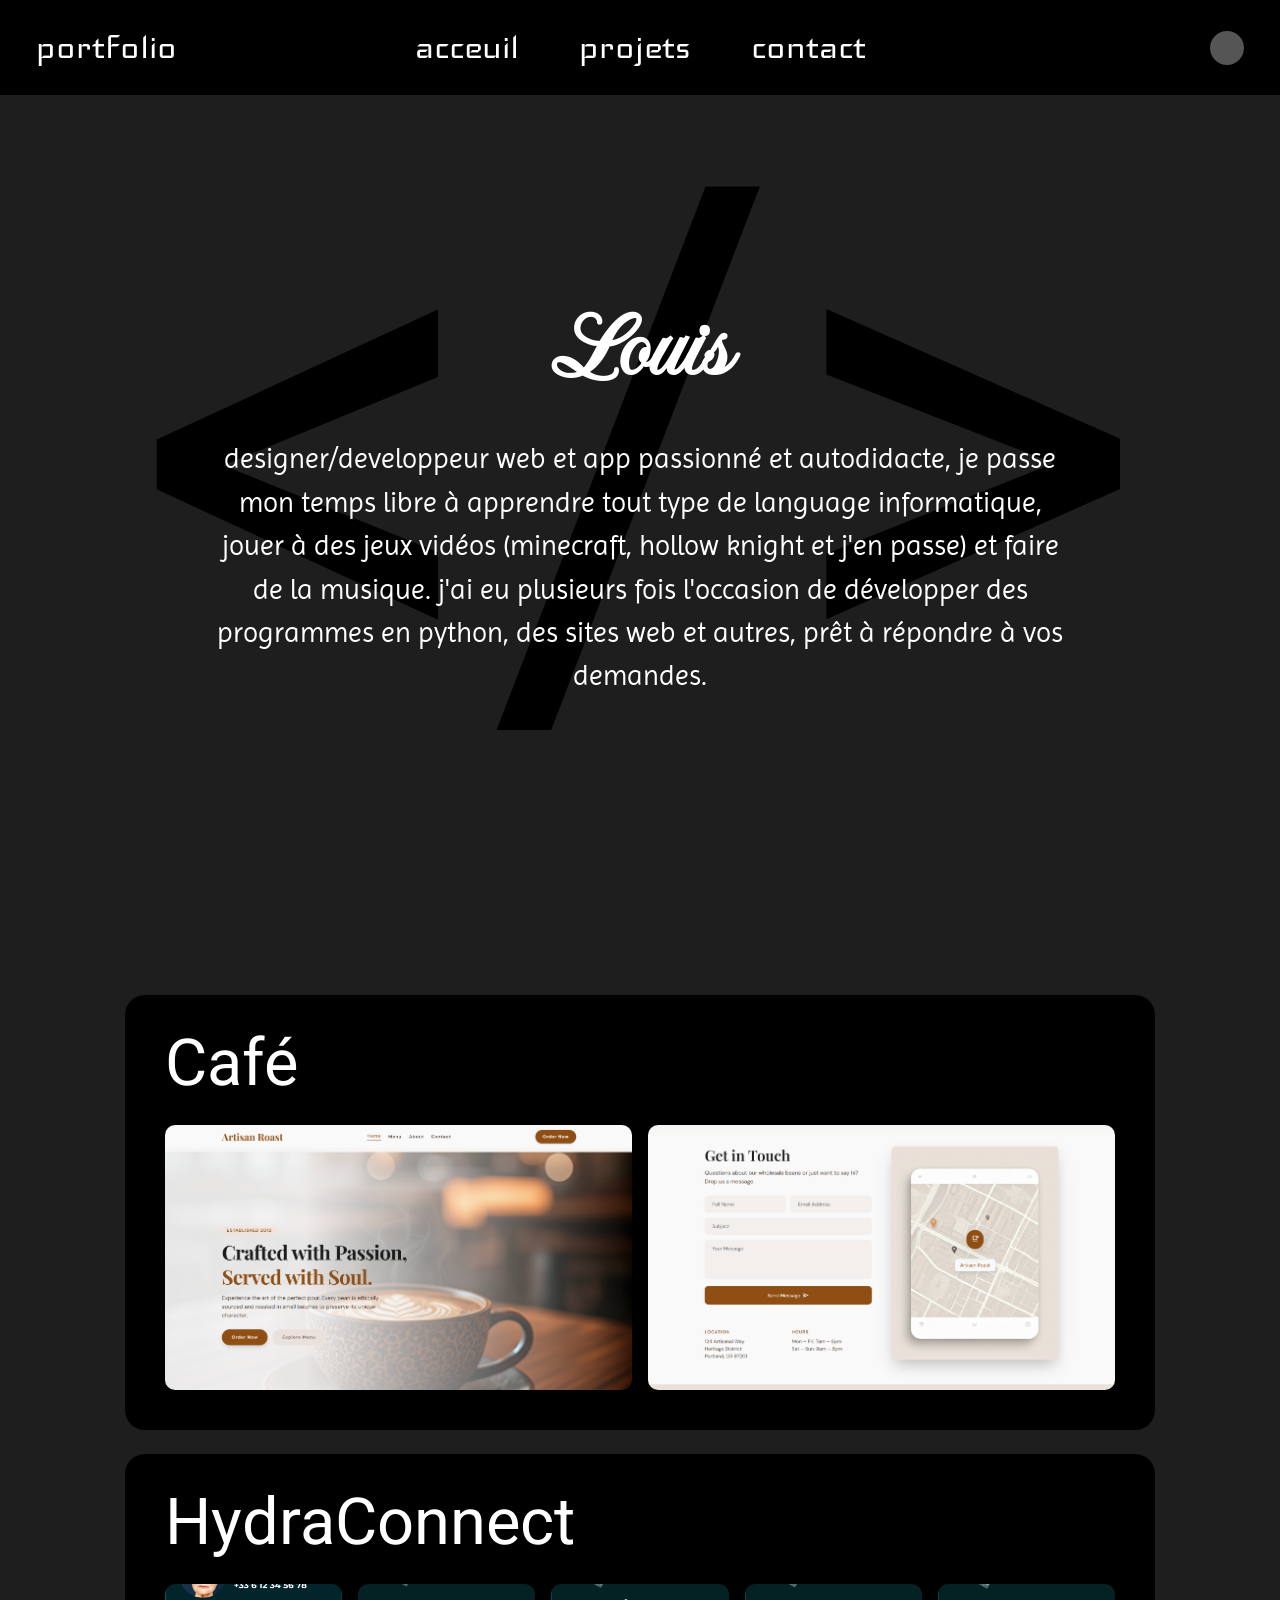
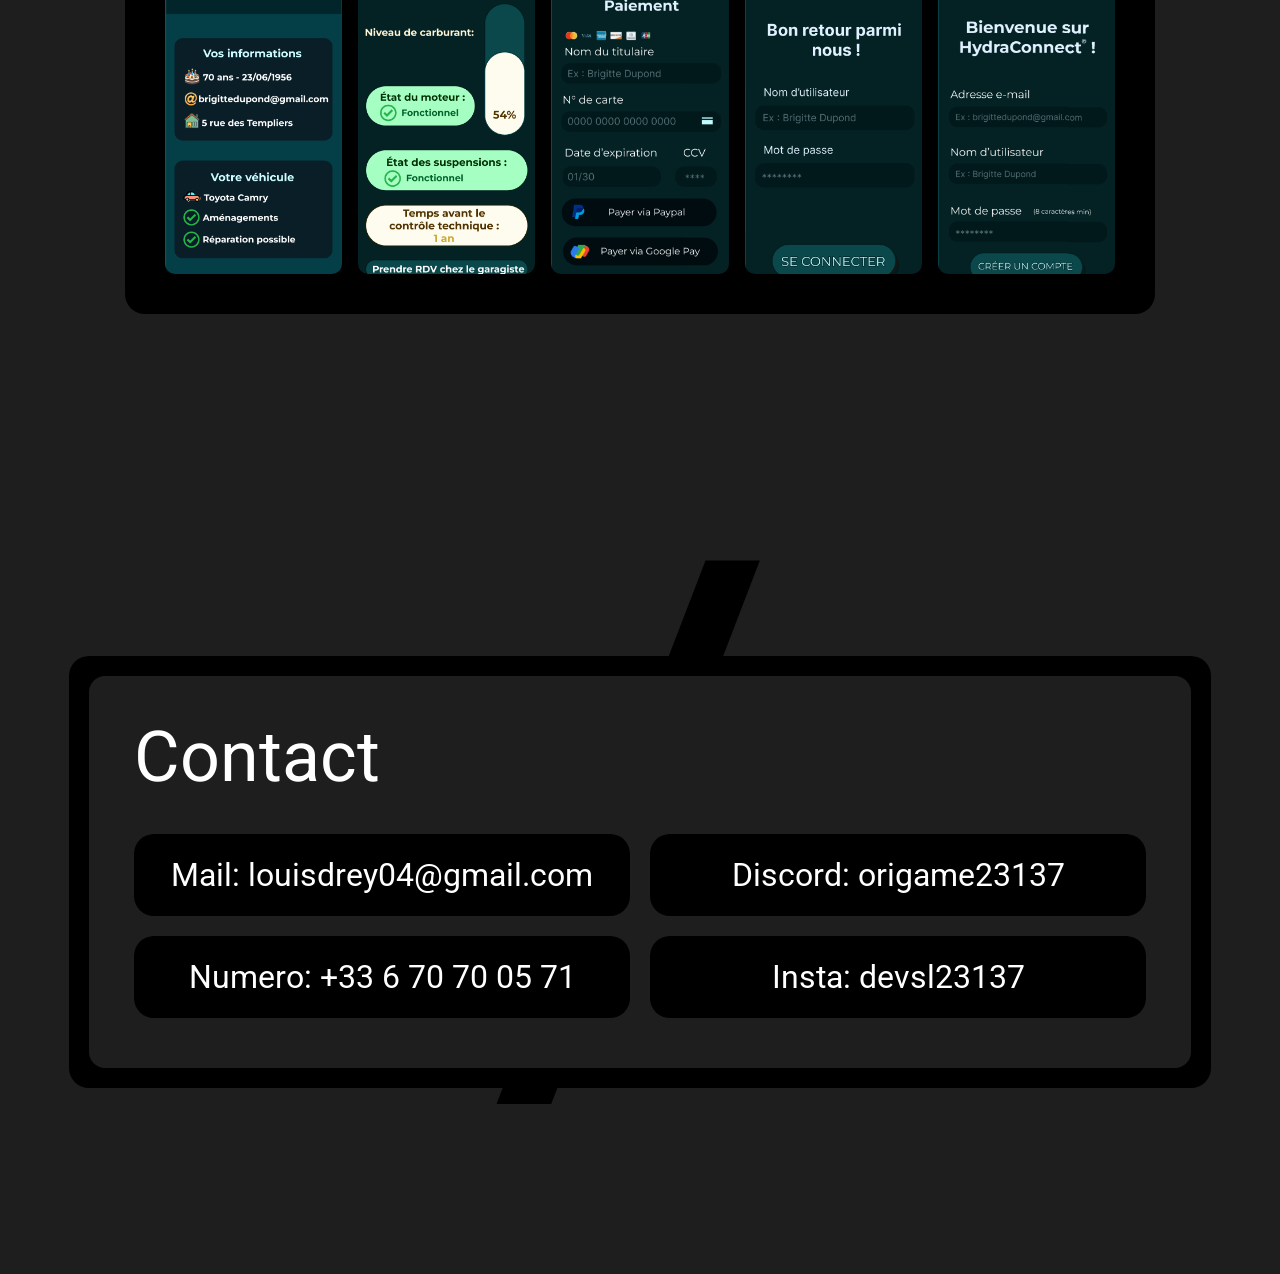
<file: index.html>
<!doctype html>
<html lang="fr">
  <head>
    <meta charset="UTF-8" />
    <meta name="viewport" content="width=device-width, initial-scale=1.0" />
    <title>Portfolio — Louis</title>
    <link rel="preconnect" href="https://fonts.googleapis.com" />
    <link rel="preconnect" href="https://fonts.gstatic.com" crossorigin />
    <link
      href="https://fonts.googleapis.com/css2?family=Iceland&family=Imperial+Script&family=Imprima&family=Roboto&display=swap"
      rel="stylesheet"
    />
    <style>
      *,
      *::before,
      *::after {
        box-sizing: border-box;
        margin: 0;
        padding: 0;
      }

      :root {
        --bg: #1e1e1e;
        --black: #000;
        --white: #fff;
        --nav-h: 95px;
      }

      html {
        scroll-behavior: smooth;
      }

      body {
        background: var(--bg);
        color: var(--white);
        font-family: "Roboto", sans-serif;
        overflow-x: hidden;
      }

      /* ── NAV ── */
      nav {
        position: fixed;
        top: 0;
        left: 0;
        right: 0;
        height: var(--nav-h);
        background: var(--black);
        display: flex;
        align-items: center;
        padding: 0 36px;
        z-index: 100;
      }

      .nav-logo {
        font-family: "Iceland", sans-serif;
        font-size: 40px;
        color: var(--white);
        text-decoration: none;
      }

      .nav-links {
        display: flex;
        gap: 60px;
        position: absolute;
        left: 50%;
        transform: translateX(-50%);
      }

      .nav-links a {
        font-family: "Iceland", sans-serif;
        font-size: 40px;
        color: var(--white);
        text-decoration: none;
        transition: opacity 0.2s;
      }

      .nav-links a:hover {
        opacity: 0.7;
      }

      .nav-avatar {
        width: 34px;
        height: 34px;
        border-radius: 50%;
        background: #555;
        margin-left: auto;
      }

      /* ── PAGES ── */
      section {
        min-height: 100vh;
        padding-top: var(--nav-h);
        position: relative;
        overflow: hidden;
      }

      /* background </> watermark */
      section::before {
        content: "</>";
        position: absolute;
        font-family: "Roboto", sans-serif;
        font-size: clamp(300px, 55vw, 850px);
        color: var(--black);
        left: 50%;
        top: var(--nav-h);
        transform: translateX(-50%);
        pointer-events: none;
        user-select: none;
        line-height: 1;
        white-space: nowrap;
      }

      /* ── ACCUEIL ── */
      #accueil {
        display: flex;
        flex-direction: column;
        align-items: center;
        justify-content: center;
        text-align: center;
        padding-left: 212px;
        padding-right: 212px;
      }

      #accueil h1 {
        font-family: "Imperial Script", cursive;
        font-size: 100px;
        line-height: 1;
        margin-bottom: 40px;
        position: relative;
        z-index: 1;
      }

      #accueil p {
        font-family: "Imprima", sans-serif;
        font-size: 28px;
        line-height: 1.55;
        max-width: 900px;
        position: relative;
        z-index: 1;
      }

      /* ── PROJETS ── */
      #projets {
        padding-left: 125px;
        padding-right: 125px;
        padding-bottom: 60px;
        display: flex;
        flex-direction: column;
        gap: 24px;
      }

      #projets::before {
        display: none;
      }

      .projet-card {
        background: var(--black);
        border-radius: 20px;
        overflow: hidden;
        padding: 30px 40px 40px;
      }

      .projet-card h2 {
        font-family: "Roboto", sans-serif;
        font-size: 65px;
        font-weight: 400;
        margin-bottom: 24px;
      }

      .projet-screenshots {
        display: flex;
        gap: 16px;
      }

      .projet-screenshots img {
        border-radius: 10px;
        object-fit: cover;
        flex: 1;
        max-height: 290px;
        width: 0;
      }

      /* ── CONTACT ── */
      #contact {
        display: flex;
        align-items: center;
        justify-content: center;
      }

      .contact-outer {
        background: var(--black);
        border-radius: 20px;
        padding: 20px;
        width: calc(100% - 138px);
        position: relative;
        z-index: 1;
      }

      .contact-inner {
        background: var(--bg);
        border-radius: 16px;
        padding: 40px 45px 50px;
      }

      .contact-inner h2 {
        font-family: "Roboto", sans-serif;
        font-size: 70px;
        font-weight: 400;
        margin-bottom: 36px;
      }

      .contact-grid {
        display: grid;
        grid-template-columns: 1fr 1fr;
        gap: 20px;
      }

      .contact-item {
        background: var(--black);
        border-radius: 20px;
        padding: 22px 30px;
        font-size: 32px;
        text-align: center;
      }

      /* ── RESPONSIVE ── */
      @media (max-width: 900px) {
        #accueil {
          padding-left: 24px;
          padding-right: 24px;
        }
        #accueil h1 {
          font-size: 70px;
        }
        #accueil p {
          font-size: 20px;
        }

        nav {
          padding: 0 20px;
        }
        .nav-links {
          gap: 30px;
        }
        .nav-links a {
          font-size: 28px;
        }
        .nav-logo {
          font-size: 28px;
        }

        #projets {
          padding-left: 20px;
          padding-right: 20px;
        }
        .projet-card h2 {
          font-size: 42px;
        }
        .projet-screenshots {
          flex-wrap: wrap;
        }
        .projet-screenshots img {
          width: calc(50% - 8px);
          flex: none;
        }

        .contact-outer {
          width: calc(100% - 40px);
        }
        .contact-inner h2 {
          font-size: 48px;
        }
        .contact-item {
          font-size: 20px;
        }
        .contact-grid {
          grid-template-columns: 1fr;
        }
      }
    </style>
  </head>
  <body>
    <!-- NAV -->
    <nav>
      <a href="#accueil" class="nav-logo">portfolio</a>
      <div class="nav-links">
        <a href="#accueil">acceuil</a>
        <a href="#projets">projets</a>
        <a href="#contact">contact</a>
      </div>
      <div class="nav-avatar"></div>
    </nav>

    <!-- ACCUEIL -->
    <section id="accueil">
      <h1>Louis</h1>
      <p>
        designer/developpeur web et app passionné et autodidacte, je passe mon
        temps libre à apprendre tout type de language informatique, jouer à des
        jeux vidéos (minecraft, hollow knight et j'en passe) et faire de la
        musique. j'ai eu plusieurs fois l'occasion de développer des programmes
        en python, des sites web et autres, prêt à répondre à vos demandes.
      </p>
    </section>

    <!-- PROJETS -->
    <section id="projets">
      <!-- Café -->
      <div class="projet-card">
        <h2>Café</h2>
        <div class="projet-screenshots">
          <img src="café1.png" alt="Café projet screenshot 1" />
          <img src="café2.png" alt="Café projet screenshot 2" />
        </div>
      </div>

      <!-- HydraConnect -->
      <div class="projet-card">
        <h2>HydraConnect</h2>
        <div class="projet-screenshots">
          <img src="hydraconnect1.png" alt="HydraConnect screenshot 1" />
          <img src="hydraconnect2.png" alt="HydraConnect screenshot 2" />
          <img src="hydraconnect3.png" alt="HydraConnect screenshot 3" />
          <img src="hydraconnect4.png" alt="HydraConnect screenshot 4" />
          <img src="hydraconnect5.png" alt="HydraConnect screenshot 5" />
        </div>
      </div>
    </section>

    <!-- CONTACT -->
    <section id="contact">
      <div class="contact-outer">
        <div class="contact-inner">
          <h2>Contact</h2>
          <div class="contact-grid">
            <div class="contact-item">Mail: louisdrey04@gmail.com</div>
            <div class="contact-item">Discord: origame23137</div>
            <div class="contact-item">Numero: +33 6 70 70 05 71</div>
            <div class="contact-item">Insta: devsl23137</div>
          </div>
        </div>
      </div>
    </section>
  </body>
</html>
</file>
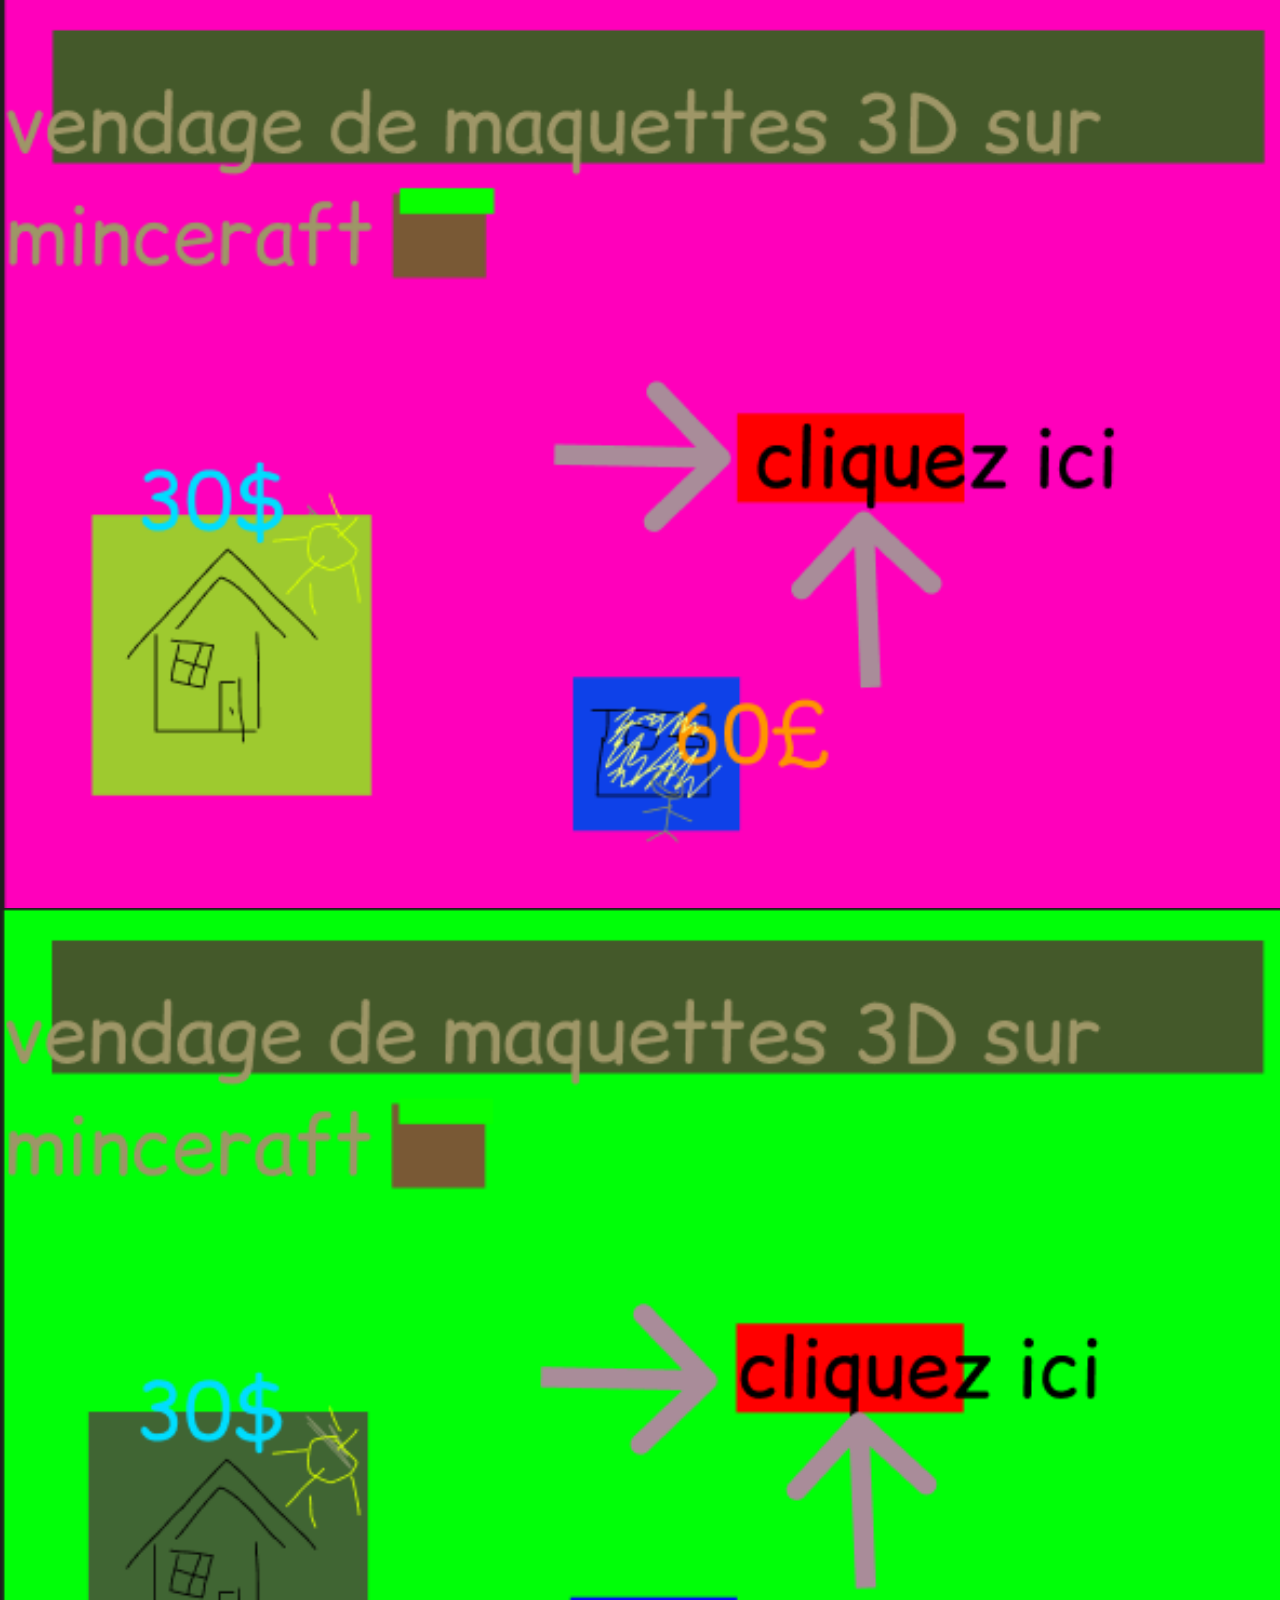
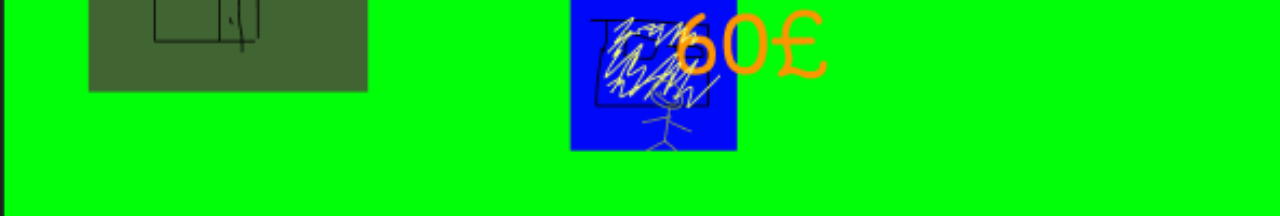
<file: chepa/index.html>
<!doctype html>
<html>
  <head>
    <title>idk</title>

    <style>
      body {
        margin: 0;
      }

      img {
        width: 100%;
        display: block;
      }
    </style>
  </head>

  <body>
    <img src="Capture d'écran 2026-06-26 160240.png" />

    <img src="Capture d'écran 2026-06-26 160251.png" />
  </body>
</html>
</file>
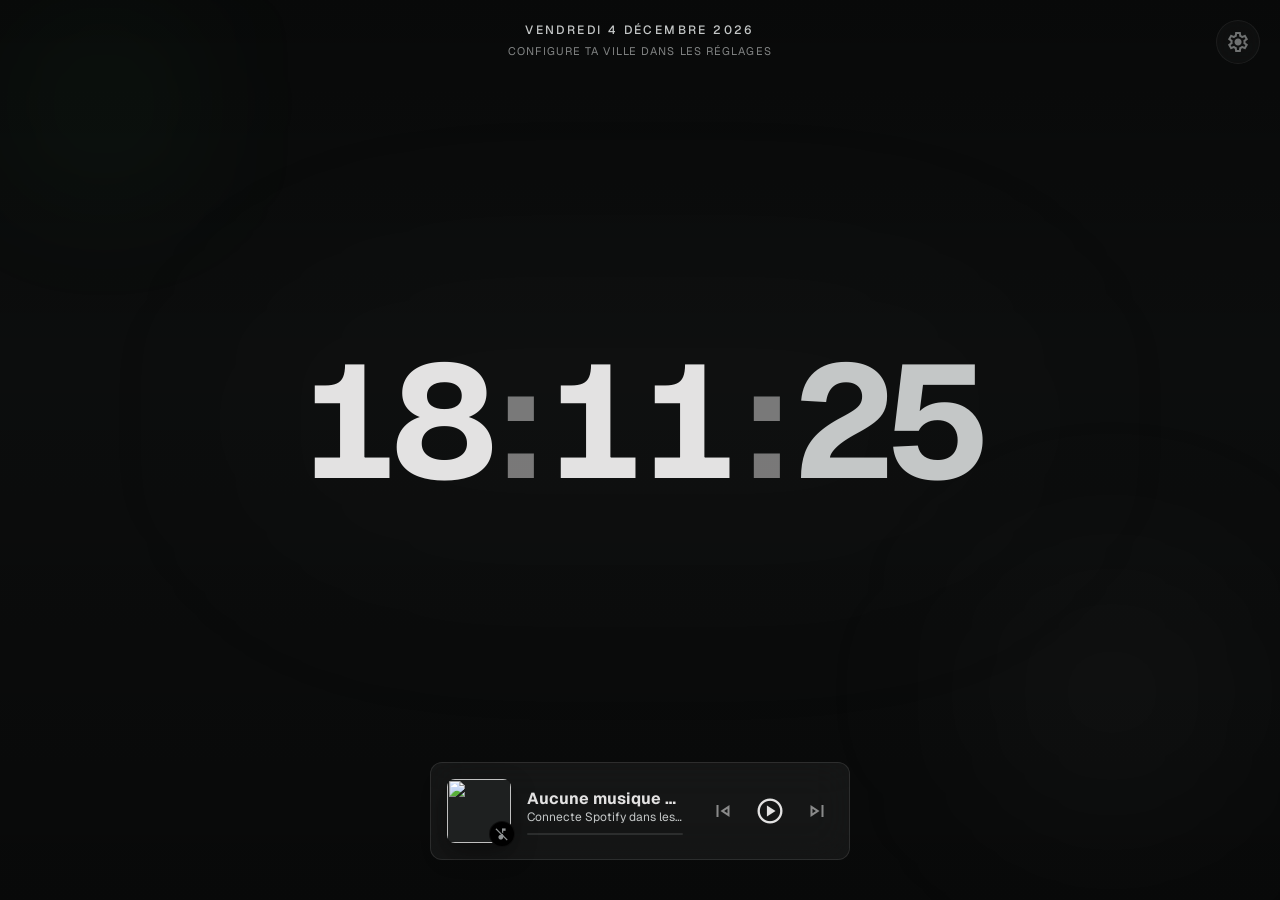
<file: clock/index.html>
<!DOCTYPE html>
<html lang="fr" class="dark">
<head>
<meta charset="utf-8" />
<meta name="viewport" content="width=device-width, initial-scale=1.0, viewport-fit=cover" />
<title>Dashboard Horloge</title>

<!-- Polices -->
<link rel="preconnect" href="https://fonts.googleapis.com" />
<link href="https://fonts.googleapis.com/css2?family=Geist:wght@100..900&display=swap" rel="stylesheet" />
<link href="https://fonts.googleapis.com/css2?family=Material+Symbols+Outlined:wght,FILL@100..700,0..1&display=block" rel="stylesheet" />

<link rel="stylesheet" href="style.css" />
</head>
<body>

<!-- Fond d'écran personnalisable + overlay de lisibilité -->
<div id="wallpaper" class="wallpaper" aria-hidden="true"></div>
<div class="wallpaper-overlay" aria-hidden="true"></div>

<!-- Bouton d'accès aux réglages (coin haut-droit) -->
<button id="settings-toggle" class="settings-toggle" type="button" aria-haspopup="dialog" aria-expanded="false" aria-controls="settings-panel" title="Réglages">
    <span class="material-symbols-outlined">settings</span>
</button>

<!-- Panneau de réglages -->
<aside id="settings-panel" class="settings-panel" role="dialog" aria-label="Réglages du fond d'écran" aria-hidden="true">
    <h2 class="settings-title">Fond d'écran</h2>

    <label class="settings-file-label" for="wallpaper-input">
        <span class="material-symbols-outlined">image</span>
        Choisir une image
    </label>
    <input type="file" id="wallpaper-input" accept="image/*" class="sr-only" />

    <button id="wallpaper-reset" type="button" class="settings-reset-btn">
        <span class="material-symbols-outlined">restart_alt</span>
        Rétablir le fond par défaut
    </button>

    <p id="wallpaper-status" class="settings-status" role="status" aria-live="polite"></p>

    <hr class="settings-divider" />

    <h2 class="settings-title">Météo</h2>
    <label class="settings-hint" for="weather-city-input">
        Ville affichée sous la date (ex. Colmar)
    </label>
    <div class="weather-input-row">
        <input type="text" id="weather-city-input" class="weather-city-input" placeholder="Ville…" />
        <button id="weather-city-save" type="button" class="weather-city-save-btn" title="Enregistrer" aria-label="Enregistrer la ville">
            <span class="material-symbols-outlined">check</span>
        </button>
    </div>
    <p id="weather-status" class="settings-status" role="status" aria-live="polite"></p>

    <hr class="settings-divider" />

    <h2 class="settings-title">Spotify</h2>
    <p class="settings-hint">
        Connecte ton compte Spotify pour afficher la musique en cours de lecture.
    </p>
    <button id="spotify-connect" type="button" class="settings-reset-btn">
        <span class="material-symbols-outlined">link</span>
        <span id="spotify-connect-label">Connecter Spotify</span>
    </button>
</aside>

<!-- En-tête : date courante -->
<header class="top-bar">
    <div class="top-bar-info">
        <h1 id="current-date" class="current-date">Chargement…</h1>
        <p id="weather-line" class="weather-line">Configure ta ville dans les réglages</p>
    </div>
</header>

<!-- Contenu principal : horloge -->
<main class="clock-main">
    <div class="clock-wrapper">
        <div class="clock-glow" aria-hidden="true"></div>
        <div class="clock-display" role="timer" aria-label="Heure actuelle">
            <span id="hours">00</span>
            <span class="clock-separator" aria-hidden="true">:</span>
            <span id="minutes">00</span>
            <span class="clock-separator" aria-hidden="true">:</span>
            <span id="seconds" class="clock-seconds">00</span>
        </div>
    </div>
</main>

<!-- Pied de page : widget Spotify -->
<footer class="bottom-bar">
    <div id="spotify-card" class="spotify-card">
        <div class="spotify-art-wrapper">
            <img id="spotify-art" class="spotify-art" src="" alt="" />
            <div class="spotify-badge">
                <span id="spotify-badge-icon" class="material-symbols-outlined spotify-badge-icon">music_note</span>
            </div>
        </div>

        <div class="spotify-info">
            <span id="song-title" class="song-title">Aucune musique en cours</span>
            <span id="artist-name" class="artist-name">Connecte Spotify dans les réglages</span>
            <div class="progress-track">
                <div id="playback-progress" class="progress-fill" style="width:0%"></div>
            </div>
        </div>

        <div class="spotify-controls">
            <button id="btn-previous" class="spotify-control-btn" type="button" title="Piste précédente" aria-label="Piste précédente">
                <span class="material-symbols-outlined spotify-control">skip_previous</span>
            </button>
            <button id="btn-play-pause" class="spotify-control-btn" type="button" title="Lecture / Pause" aria-label="Lecture / Pause">
                <span id="play-pause" class="material-symbols-outlined spotify-control spotify-control-main">play_circle</span>
            </button>
            <button id="btn-next" class="spotify-control-btn" type="button" title="Piste suivante" aria-label="Piste suivante">
                <span class="material-symbols-outlined spotify-control">skip_next</span>
            </button>
        </div>
    </div>
</footer>

<!-- Éléments atmosphériques d'arrière-plan -->
<div class="ambient-blob ambient-blob-tl" aria-hidden="true"></div>
<div class="ambient-blob ambient-blob-br" aria-hidden="true"></div>

<script src="script.js"></script>
</body>
</html>
</file>
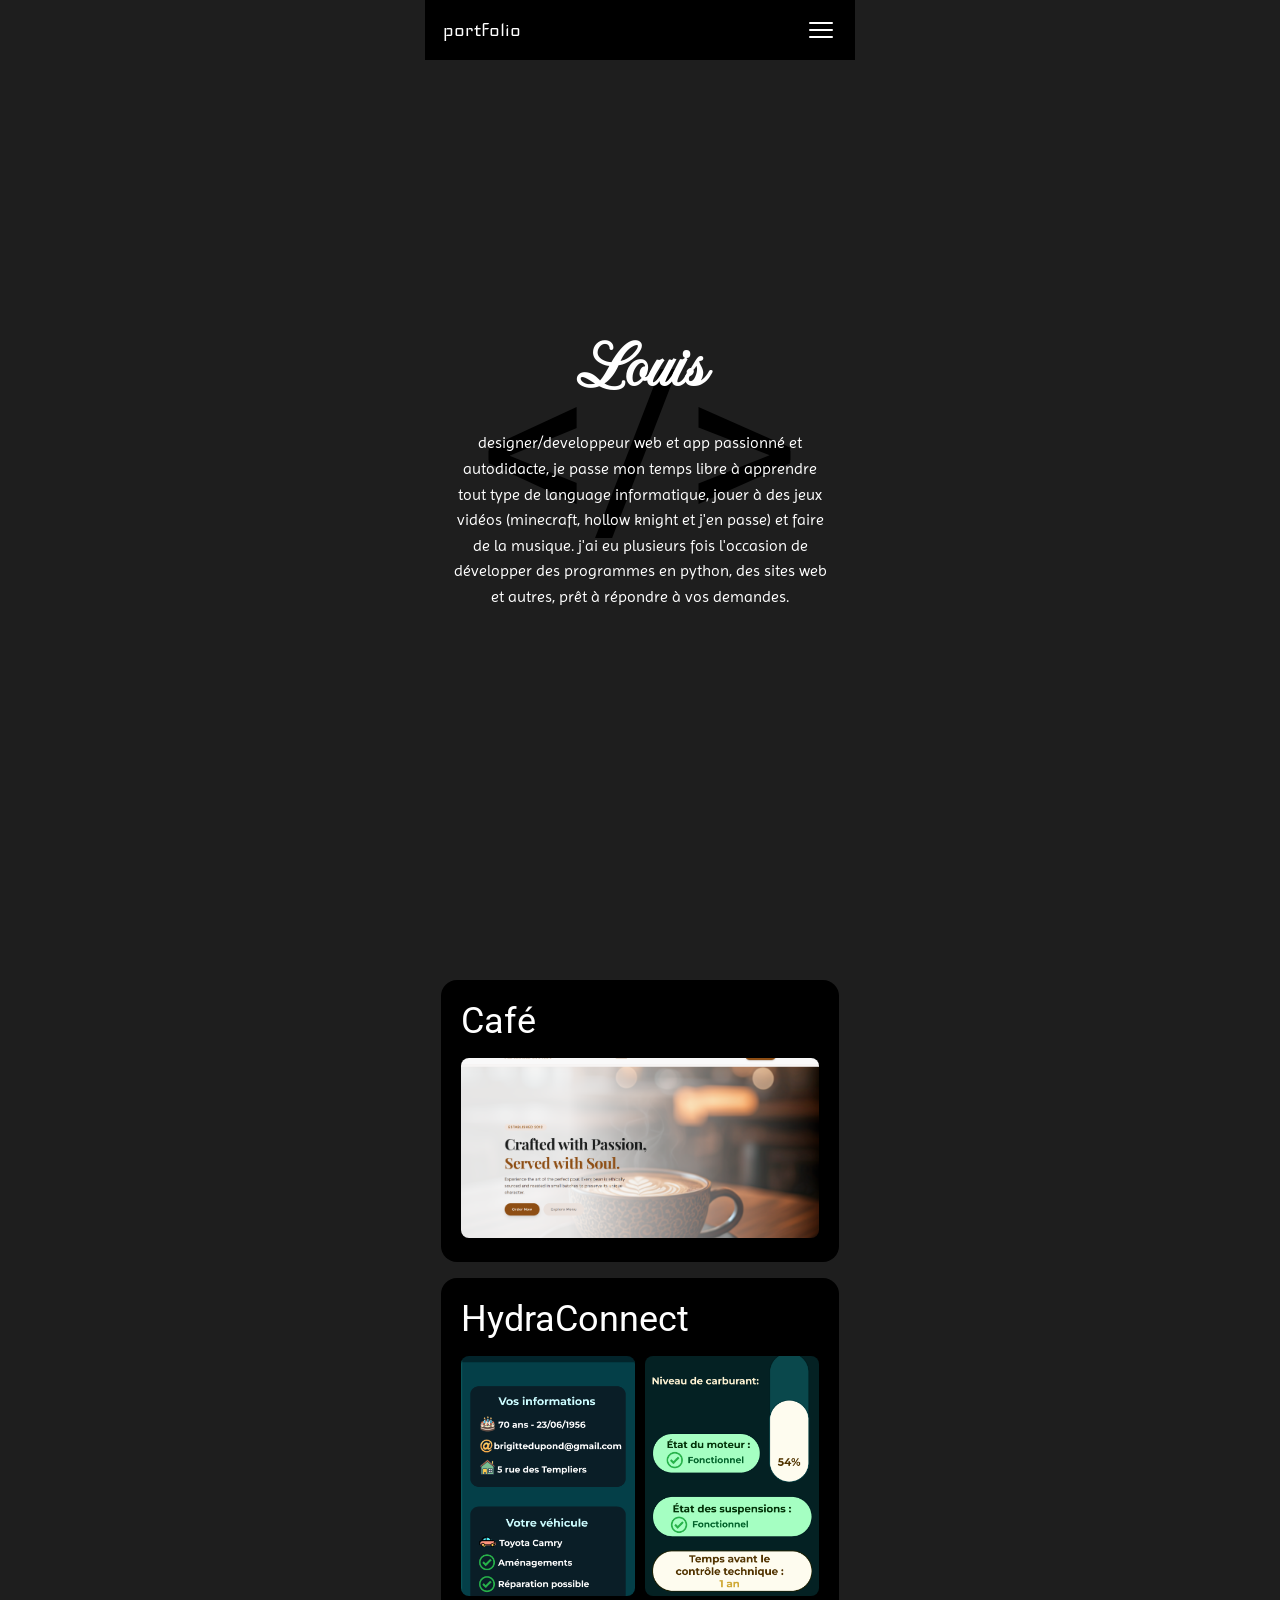
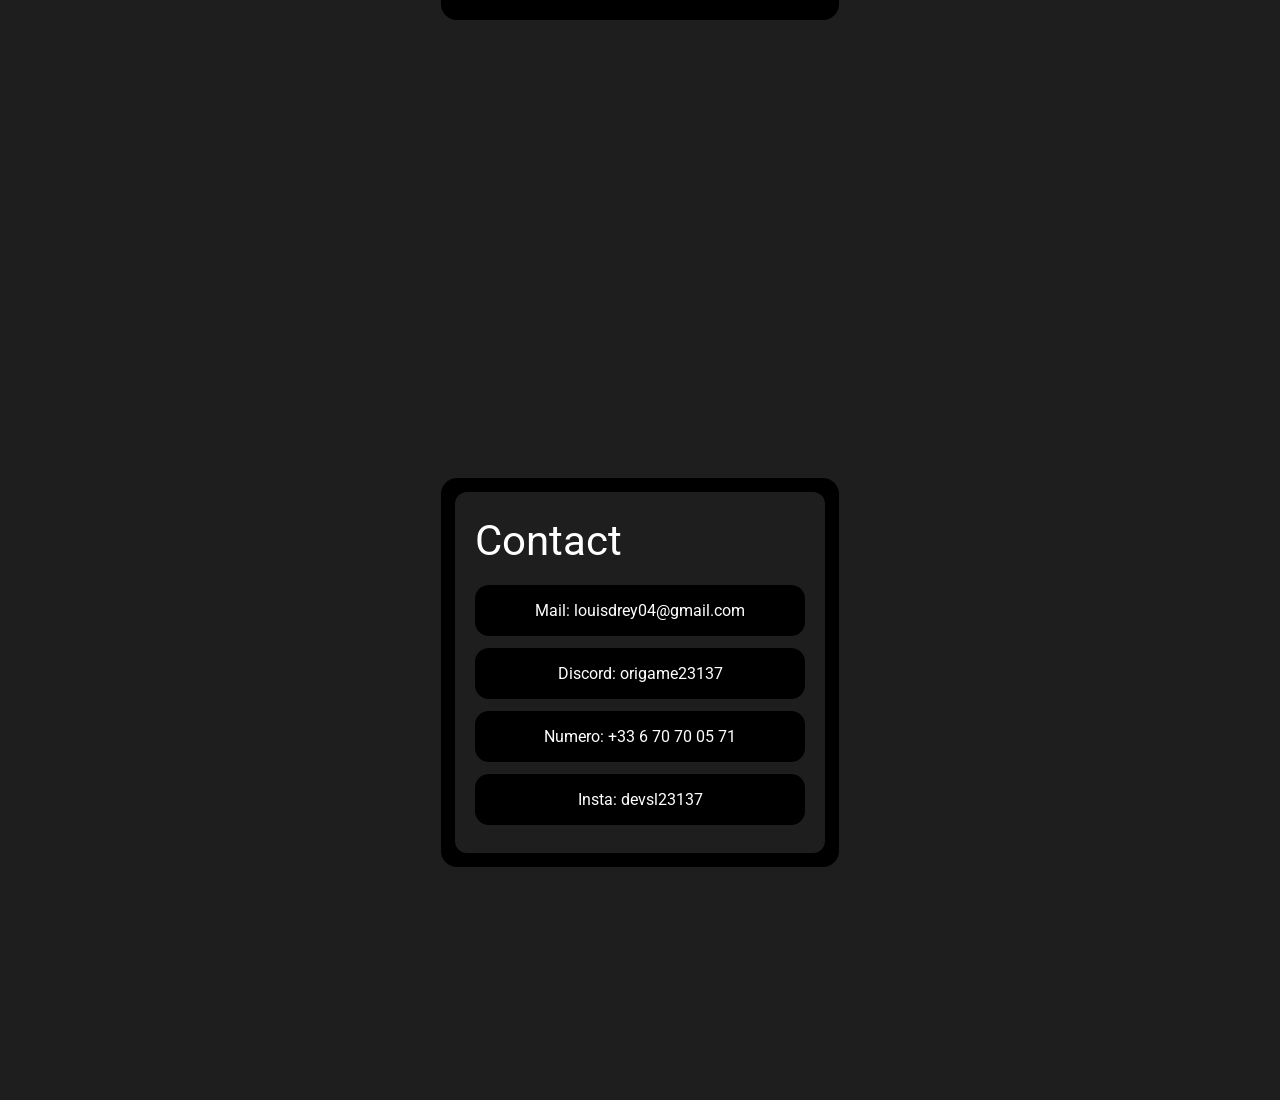
<file: mobile/index.html>
<!doctype html>
<html lang="fr">
  <head>
    <meta charset="UTF-8" />
    <meta name="viewport" content="width=device-width, initial-scale=1.0" />
    <title>Portfolio — Louis</title>
    <link rel="preconnect" href="https://fonts.googleapis.com" />
    <link rel="preconnect" href="https://fonts.gstatic.com" crossorigin />
    <link
      href="https://fonts.googleapis.com/css2?family=Iceland&family=Imperial+Script&family=Imprima&family=Roboto&display=swap"
      rel="stylesheet"
    />
    <style>
      *,
      *::before,
      *::after {
        box-sizing: border-box;
        margin: 0;
        padding: 0;
      }

      :root {
        --bg: #1e1e1e;
        --black: #000;
        --white: #fff;
        --nav-h: 60px;
      }

      html {
        scroll-behavior: smooth;
      }

      body {
        background: var(--bg);
        color: var(--white);
        font-family: "Roboto", sans-serif;
        overflow-x: hidden;
        max-width: 430px;
        margin: 0 auto;
      }

      /* ── NAV ── */
      nav {
        position: fixed;
        top: 0;
        left: 50%;
        right: auto;
        width: 100%;
        max-width: 430px;
        transform: translateX(-50%);
        height: var(--nav-h);
        background: var(--black);
        display: flex;
        align-items: center;
        justify-content: space-between;
        padding: 0 18px;
        z-index: 100;
      }

      .nav-logo {
        font-family: "Iceland", sans-serif;
        font-size: 22px;
        color: var(--white);
        text-decoration: none;
      }

      /* Hamburger */
      .hamburger {
        display: flex;
        flex-direction: column;
        gap: 5px;
        cursor: pointer;
        padding: 4px;
        background: none;
        border: none;
      }
      .hamburger span {
        display: block;
        width: 24px;
        height: 2px;
        background: var(--white);
        border-radius: 2px;
        transition: all 0.3s;
      }
      .hamburger.open span:nth-child(1) {
        transform: translateY(7px) rotate(45deg);
      }
      .hamburger.open span:nth-child(2) {
        opacity: 0;
      }
      .hamburger.open span:nth-child(3) {
        transform: translateY(-7px) rotate(-45deg);
      }

      /* Drawer */
      .nav-drawer {
        position: fixed;
        top: var(--nav-h);
        left: 50%;
        max-width: 430px;
        width: 100%;
        transform: translateX(-50%) translateY(-110%);
        background: var(--black);
        display: flex;
        flex-direction: column;
        padding: 20px 18px 28px;
        gap: 20px;
        z-index: 99;
        transition: transform 0.3s ease;
      }
      .nav-drawer.open {
        transform: translateX(-50%) translateY(0);
      }
      .nav-drawer a {
        font-family: "Iceland", sans-serif;
        font-size: 28px;
        color: var(--white);
        text-decoration: none;
      }

      .nav-avatar {
        width: 26px;
        height: 26px;
        border-radius: 50%;
        background: #555;
      }

      /* ── PAGES ── */
      section {
        min-height: 100vh;
        padding-top: var(--nav-h);
        position: relative;
        overflow: hidden;
      }

      /* background </> watermark */
      section::before {
        content: "</>";
        position: absolute;
        font-family: "Roboto", sans-serif;
        font-size: 220px;
        color: var(--black);
        left: 50%;
        top: 50%;
        transform: translate(-50%, -50%);
        pointer-events: none;
        user-select: none;
        line-height: 1;
        white-space: nowrap;
      }

      /* ── ACCUEIL ── */
      #accueil {
        display: flex;
        flex-direction: column;
        align-items: center;
        justify-content: center;
        text-align: center;
        padding: calc(var(--nav-h) + 40px) 24px 60px;
        min-height: 100vh;
      }

      #accueil h1 {
        font-family: "Imperial Script", cursive;
        font-size: 72px;
        line-height: 1;
        margin-bottom: 28px;
        position: relative;
        z-index: 1;
      }

      #accueil p {
        font-family: "Imprima", sans-serif;
        font-size: 16px;
        line-height: 1.6;
        position: relative;
        z-index: 1;
      }

      /* ── PROJETS ── */
      #projets {
        padding: calc(var(--nav-h) + 20px) 16px 40px;
        display: flex;
        flex-direction: column;
        gap: 16px;
        min-height: 100vh;
      }

      #projets::before {
        display: none;
      }

      .projet-card {
        background: var(--black);
        border-radius: 16px;
        overflow: hidden;
        padding: 20px 20px 24px;
      }

      .projet-card h2 {
        font-family: "Roboto", sans-serif;
        font-size: 36px;
        font-weight: 400;
        margin-bottom: 16px;
      }

      .projet-screenshots {
        display: flex;
        gap: 10px;
      }

      /* Café: 2 images landscape → une seule en pleine largeur */
      .projet-screenshots.landscape img {
        border-radius: 8px;
        object-fit: cover;
        width: 100%;
        max-height: 180px;
      }

      /* HydraConnect: images portrait → 2 côte à côte */
      .projet-screenshots.portrait img {
        border-radius: 8px;
        object-fit: cover;
        flex: 1;
        width: 0;
        max-height: 240px;
      }

      /* ── CONTACT ── */
      #contact {
        display: flex;
        align-items: center;
        justify-content: center;
        padding: calc(var(--nav-h) + 24px) 16px 40px;
        min-height: 100vh;
      }

      .contact-outer {
        background: var(--black);
        border-radius: 16px;
        padding: 14px;
        width: 100%;
        position: relative;
        z-index: 1;
      }

      .contact-inner {
        background: var(--bg);
        border-radius: 12px;
        padding: 24px 20px 28px;
      }

      .contact-inner h2 {
        font-family: "Roboto", sans-serif;
        font-size: 42px;
        font-weight: 400;
        margin-bottom: 20px;
      }

      .contact-grid {
        display: grid;
        grid-template-columns: 1fr;
        gap: 12px;
      }

      .contact-item {
        background: var(--black);
        border-radius: 14px;
        padding: 16px 18px;
        font-size: 16px;
        text-align: center;
      }
    </style>
  </head>
  <body>
    <!-- NAV -->
    <nav>
      <a href="#accueil" class="nav-logo">portfolio</a>
      <button class="hamburger" id="hamburger" aria-label="Menu">
        <span></span><span></span><span></span>
      </button>
    </nav>

    <!-- DRAWER -->
    <div class="nav-drawer" id="drawer">
      <a href="#accueil" class="drawer-link">acceuil</a>
      <a href="#projets" class="drawer-link">projets</a>
      <a href="#contact" class="drawer-link">contact</a>
    </div>

    <!-- ACCUEIL -->
    <section id="accueil">
      <h1>Louis</h1>
      <p>
        designer/developpeur web et app passionné et autodidacte, je passe mon
        temps libre à apprendre tout type de language informatique, jouer à des
        jeux vidéos (minecraft, hollow knight et j'en passe) et faire de la
        musique. j'ai eu plusieurs fois l'occasion de développer des programmes
        en python, des sites web et autres, prêt à répondre à vos demandes.
      </p>
    </section>

    <!-- PROJETS -->
    <section id="projets">
      <!-- Café : 1 image landscape -->
      <div class="projet-card">
        <h2>Café</h2>
        <div class="projet-screenshots landscape">
          <img
            src="café1.png"
            alt="Café screenshot"
          />
        </div>
      </div>

      <!-- HydraConnect : 2 images portrait côte à côte -->
      <div class="projet-card">
        <h2>HydraConnect</h2>
        <div class="projet-screenshots portrait">
          <img
            src="hydraconnect1.png"
            alt="HydraConnect screenshot 1"
          />
          <img
            src="hydraconnect2.png"
            alt="HydraConnect screenshot 2"
          />
        </div>
      </div>
    </section>

    <!-- CONTACT -->
    <section id="contact">
      <div class="contact-outer">
        <div class="contact-inner">
          <h2>Contact</h2>
          <div class="contact-grid">
            <div class="contact-item">Mail: louisdrey04@gmail.com</div>
            <div class="contact-item">Discord: origame23137</div>
            <div class="contact-item">Numero: +33 6 70 70 05 71</div>
            <div class="contact-item">Insta: devsl23137</div>
          </div>
        </div>
      </div>
    </section>

    <script>
      const btn = document.getElementById("hamburger");
      const drawer = document.getElementById("drawer");

      btn.addEventListener("click", () => {
        btn.classList.toggle("open");
        drawer.classList.toggle("open");
      });

      document.querySelectorAll(".drawer-link").forEach((link) => {
        link.addEventListener("click", () => {
          btn.classList.remove("open");
          drawer.classList.remove("open");
        });
      });
    </script>
  </body>
</html>
</file>
<file: clock/style.css>
/* =========================================================
   DASHBOARD HORLOGE — style.css
   Palette et typographie conservées à l'identique du design
   fourni (thème sombre, accent vert "tertiary").
   ========================================================= */

:root {
    /* --- Palette (issue du design original) --- */
    --color-primary: #c9c6c5;
    --color-on-surface: #e3e2e2;
    --color-on-surface-variant: #c4c7c7;
    --color-background: #121414;
    --color-surface-container: #1e2020;
    --color-tertiary: #53e076;          /* accent vert (barre de progression) */
    --color-on-tertiary: #003914;
    --color-outline: #8e9192;
    --color-outline-variant: #444748;
    --color-error: #ffb4ab;

    /* --- Typographie --- */
    --font-main: "Geist", ui-sans-serif, system-ui, sans-serif;

    /* --- Espacements --- */
    --safe-margin: 40px;

    color-scheme: dark;
}

* {
    box-sizing: border-box;
}

html, body {
    margin: 0;
    padding: 0;
    width: 100%;
    height: 100%;
    overflow: hidden; /* pas de scroll : layout plein écran */
}

body {
    position: relative;
    display: flex;
    flex-direction: column;
    justify-content: space-between;
    align-items: center;
    background-color: var(--color-background);
    color: var(--color-on-surface);
    font-family: var(--font-main);
}

/* =========================================================
   FOND D'ÉCRAN PERSONNALISABLE
   ========================================================= */

.wallpaper {
    position: fixed;
    inset: 0;
    z-index: -2;
    background-color: var(--color-background);
    background-size: cover;
    background-position: center;
    background-repeat: no-repeat;
    transition: background-image 0.4s ease;
}

/* Overlay garantissant la lisibilité du texte quelle que soit l'image */
.wallpaper-overlay {
    position: fixed;
    inset: 0;
    z-index: -1;
    background: linear-gradient(
        180deg,
        rgba(0, 0, 0, 0.55) 0%,
        rgba(0, 0, 0, 0.35) 40%,
        rgba(0, 0, 0, 0.55) 100%
    );
    pointer-events: none;
}

/* =========================================================
   BOUTON & PANNEAU DE RÉGLAGES
   ========================================================= */

.settings-toggle {
    position: fixed;
    top: 20px;
    right: 20px;
    z-index: 60;
    width: 44px;
    height: 44px;
    border-radius: 9999px;
    border: 1px solid rgba(255, 255, 255, 0.1);
    background: rgba(255, 255, 255, 0.05);
    color: var(--color-on-surface-variant);
    display: flex;
    align-items: center;
    justify-content: center;
    cursor: pointer;
    opacity: 0.55;
    backdrop-filter: blur(8px);
    transition: opacity 0.25s ease, background 0.25s ease, transform 0.25s ease;
}

.settings-toggle:hover,
.settings-toggle:focus-visible {
    opacity: 1;
    background: rgba(255, 255, 255, 0.1);
    transform: rotate(45deg);
}

.settings-toggle:focus-visible {
    outline: 2px solid var(--color-tertiary);
    outline-offset: 2px;
}

.settings-panel {
    position: fixed;
    top: 72px;
    right: 20px;
    z-index: 59;
    width: 280px;
    padding: 20px;
    border-radius: 0.75rem;
    border: 1px solid rgba(255, 255, 255, 0.1);
    background: rgba(20, 21, 21, 0.85);
    backdrop-filter: blur(16px);
    box-shadow: 0 20px 40px rgba(0, 0, 0, 0.4);
    display: flex;
    flex-direction: column;
    gap: 10px;
    transform-origin: top right;
    transform: scale(0.95) translateY(-8px);
    opacity: 0;
    pointer-events: none;
    transition: opacity 0.2s ease, transform 0.2s ease;
}

.settings-panel.is-open {
    opacity: 1;
    transform: scale(1) translateY(0);
    pointer-events: auto;
}

.settings-title {
    margin: 0;
    font-size: 13px;
    font-weight: 600;
    letter-spacing: 0.05em;
    text-transform: uppercase;
    color: var(--color-on-surface);
}

.settings-hint {
    margin: 0 0 4px 0;
    font-size: 12px;
    line-height: 1.4;
    color: var(--color-on-surface-variant);
}

.settings-file-label,
.settings-reset-btn {
    display: flex;
    align-items: center;
    gap: 8px;
    padding: 10px 12px;
    border-radius: 0.5rem;
    border: 1px solid var(--color-outline-variant);
    background: rgba(255, 255, 255, 0.03);
    color: var(--color-on-surface);
    font-family: var(--font-main);
    font-size: 13px;
    cursor: pointer;
    transition: background 0.2s ease, border-color 0.2s ease;
}

.settings-file-label:hover,
.settings-reset-btn:hover {
    background: rgba(255, 255, 255, 0.08);
    border-color: var(--color-tertiary);
}

.settings-file-label .material-symbols-outlined,
.settings-reset-btn .material-symbols-outlined {
    font-size: 18px;
    color: var(--color-tertiary);
}

.settings-status {
    min-height: 16px;
    margin: 0;
    font-size: 11px;
    color: var(--color-tertiary);
}

.settings-divider {
    border: none;
    border-top: 1px solid var(--color-outline-variant);
    margin: 6px 0;
}

.weather-input-row {
    display: flex;
    gap: 8px;
}

.weather-city-input {
    flex: 1;
    min-width: 0;
    padding: 10px 12px;
    border-radius: 0.5rem;
    border: 1px solid var(--color-outline-variant);
    background: rgba(255, 255, 255, 0.03);
    color: var(--color-on-surface);
    font-family: var(--font-main);
    font-size: 13px;
}

.weather-city-input::placeholder {
    color: var(--color-outline);
}

.weather-city-input:focus-visible {
    outline: 2px solid var(--color-tertiary);
    outline-offset: 2px;
    border-color: var(--color-tertiary);
}

.weather-city-save-btn {
    display: flex;
    align-items: center;
    justify-content: center;
    padding: 0 12px;
    border-radius: 0.5rem;
    border: 1px solid var(--color-outline-variant);
    background: rgba(255, 255, 255, 0.03);
    color: var(--color-tertiary);
    cursor: pointer;
    transition: background 0.2s ease, border-color 0.2s ease;
}

.weather-city-save-btn:hover {
    background: rgba(255, 255, 255, 0.08);
    border-color: var(--color-tertiary);
}

.sr-only {
    position: absolute;
    width: 1px;
    height: 1px;
    padding: 0;
    margin: -1px;
    overflow: hidden;
    clip: rect(0, 0, 0, 0);
    white-space: nowrap;
    border: 0;
}

/* =========================================================
   EN-TÊTE — DATE
   ========================================================= */

.top-bar {
    width: 100%;
    height: 80px;
    display: flex;
    align-items: center;
    justify-content: center;
    padding: 0 var(--safe-margin);
    z-index: 10;
}

.top-bar-info {
    display: flex;
    flex-direction: column;
    align-items: center;
    gap: 6px;
}

.current-date {
    margin: 0;
    font-size: 12px;
    font-weight: 500;
    letter-spacing: 0.2em;
    text-transform: uppercase;
    color: var(--color-on-surface-variant);
}

.weather-line {
    margin: 0;
    font-size: 11px;
    font-weight: 400;
    letter-spacing: 0.1em;
    text-transform: uppercase;
    color: var(--color-on-surface-variant);
    opacity: 0.65;
}

/* =========================================================
   HORLOGE CENTRALE
   ========================================================= */

.clock-main {
    flex-grow: 1;
    width: 100%;
    display: flex;
    align-items: center;
    justify-content: center;
    z-index: 10;
}

.clock-wrapper {
    position: relative;
}

.clock-glow {
    position: absolute;
    inset: -80px;
    background: rgba(201, 198, 197, 0.05);
    filter: blur(120px);
    border-radius: 9999px;
    opacity: 0.5;
}

.clock-display {
    position: relative;
    display: flex;
    align-items: baseline;
    font-family: var(--font-main);
    font-weight: 700;
    letter-spacing: -0.05em;
    color: var(--color-on-surface);
    font-variant-numeric: tabular-nums; /* évite le tremblement des chiffres */
    font-size: 80px;
    line-height: 80px;
}

@media (min-width: 768px) {
    .clock-display {
        font-size: 160px;
        line-height: 160px;
    }
}

.clock-separator {
    margin: 0 8px;
    opacity: 0.5;
}

.clock-seconds {
    color: var(--color-on-surface-variant);
}

/* =========================================================
   PIED DE PAGE — WIDGET SPOTIFY (glassmorphism)
   ========================================================= */

.bottom-bar {
    width: 100%;
    display: flex;
    align-items: flex-end;
    justify-content: center;
    padding: 0 var(--safe-margin) var(--safe-margin);
    z-index: 10;
}

.spotify-card {
    display: flex;
    align-items: center;
    gap: 16px;
    min-width: 320px;
    max-width: 420px;
    padding: 16px;
    border-radius: 0.75rem;
    background: rgba(255, 255, 255, 0.05);
    border: 1px solid rgba(255, 255, 255, 0.1);
    backdrop-filter: blur(20px);
    -webkit-backdrop-filter: blur(20px);
    transition: background 0.3s ease, transform 0.15s ease;
}

.spotify-card:hover {
    background: rgba(255, 255, 255, 0.09);
}

.spotify-card:active {
    transform: scale(0.98);
}

.spotify-art-wrapper {
    position: relative;
    width: 64px;
    height: 64px;
    flex-shrink: 0;
}

.spotify-art {
    width: 100%;
    height: 100%;
    object-fit: cover;
    border-radius: 0.5rem;
    background: var(--color-surface-container);
    box-shadow: 0 10px 25px rgba(0, 0, 0, 0.4);
}

.spotify-badge {
    position: absolute;
    bottom: -4px;
    right: -4px;
    background: #000;
    border-radius: 9999px;
    padding: 4px;
    border: 1px solid rgba(255, 255, 255, 0.05);
    display: flex;
}

.spotify-badge-icon {
    font-size: 16px;
    color: #1db954;
    transition: color 0.3s ease;
}

/* État "aucune lecture" : icône grisée */
.spotify-card.is-idle .spotify-badge-icon {
    color: var(--color-outline);
}

.spotify-info {
    display: flex;
    flex-direction: column;
    overflow: hidden;
    flex: 1;
    padding-right: 8px;
}

.song-title {
    font-weight: 700;
    font-size: 16px;
    color: var(--color-on-surface);
    white-space: nowrap;
    overflow: hidden;
    text-overflow: ellipsis;
}

.artist-name {
    font-size: 12px;
    color: var(--color-on-surface-variant);
    white-space: nowrap;
    overflow: hidden;
    text-overflow: ellipsis;
}

.progress-track {
    margin-top: 8px;
    width: 100%;
    height: 2px;
    border-radius: 9999px;
    background: rgba(255, 255, 255, 0.1);
    overflow: hidden;
}

.progress-fill {
    height: 100%;
    background: var(--color-tertiary);
    border-radius: 9999px;
    transition: width 1s linear;
}

.spotify-controls {
    margin-left: auto;
    display: flex;
    align-items: center;
    gap: 12px;
    color: var(--color-on-surface-variant);
}

/* Reset du style natif <button> : l'apparence visuelle reste identique
   à avant, seule l'interactivité est ajoutée. */
.spotify-control-btn {
    display: flex;
    align-items: center;
    justify-content: center;
    padding: 4px;
    background: none;
    border: none;
    cursor: pointer;
    border-radius: 9999px;
    transition: background 0.15s ease, transform 0.1s ease;
}

.spotify-control-btn:hover {
    background: rgba(255, 255, 255, 0.08);
}

.spotify-control-btn:active {
    transform: scale(0.92);
}

.spotify-control-btn:focus-visible {
    outline: 2px solid var(--color-tertiary);
    outline-offset: 2px;
}

.spotify-control-btn:disabled {
    cursor: not-allowed;
    opacity: 0.4;
}

/* Feedback discret pendant qu'un skip précédent/suivant est en cours de
   confirmation côté serveur (l'action elle-même est déjà appliquée à
   l'écran de façon optimiste, donc pas de spinner : juste une légère
   atténuation). */
.spotify-control-btn.is-pending .spotify-control {
    opacity: 0.3;
}

.spotify-control {
    cursor: pointer;
    opacity: 0.5;
    transition: opacity 0.15s ease;
}

.spotify-control-btn:hover .spotify-control {
    opacity: 0.9;
}

.spotify-control-main {
    color: var(--color-on-surface);
    font-size: 30px;
    opacity: 1;
}

/* =========================================================
   ÉLÉMENTS ATMOSPHÉRIQUES
   ========================================================= */

.ambient-blob {
    position: fixed;
    border-radius: 9999px;
    z-index: 0;
    pointer-events: none;
}

.ambient-blob-tl {
    top: 40px;
    left: 40px;
    width: 128px;
    height: 128px;
    background: rgba(83, 224, 118, 0.1);
    filter: blur(80px);
}

.ambient-blob-br {
    bottom: 80px;
    right: 40px;
    width: 256px;
    height: 256px;
    background: rgba(201, 198, 197, 0.05);
    filter: blur(100px);
}

/* =========================================================
   RESPONSIVE
   ========================================================= */

@media (max-width: 480px) {
    .spotify-card {
        min-width: unset;
        width: calc(100% - 0px);
    }

    .settings-panel {
        width: calc(100vw - 40px);
        right: 20px;
    }
}

/* Respect des préférences de mouvement réduit */
@media (prefers-reduced-motion: reduce) {
    * {
        transition-duration: 0.01ms !important;
        animation-duration: 0.01ms !important;
    }
}
</file>
